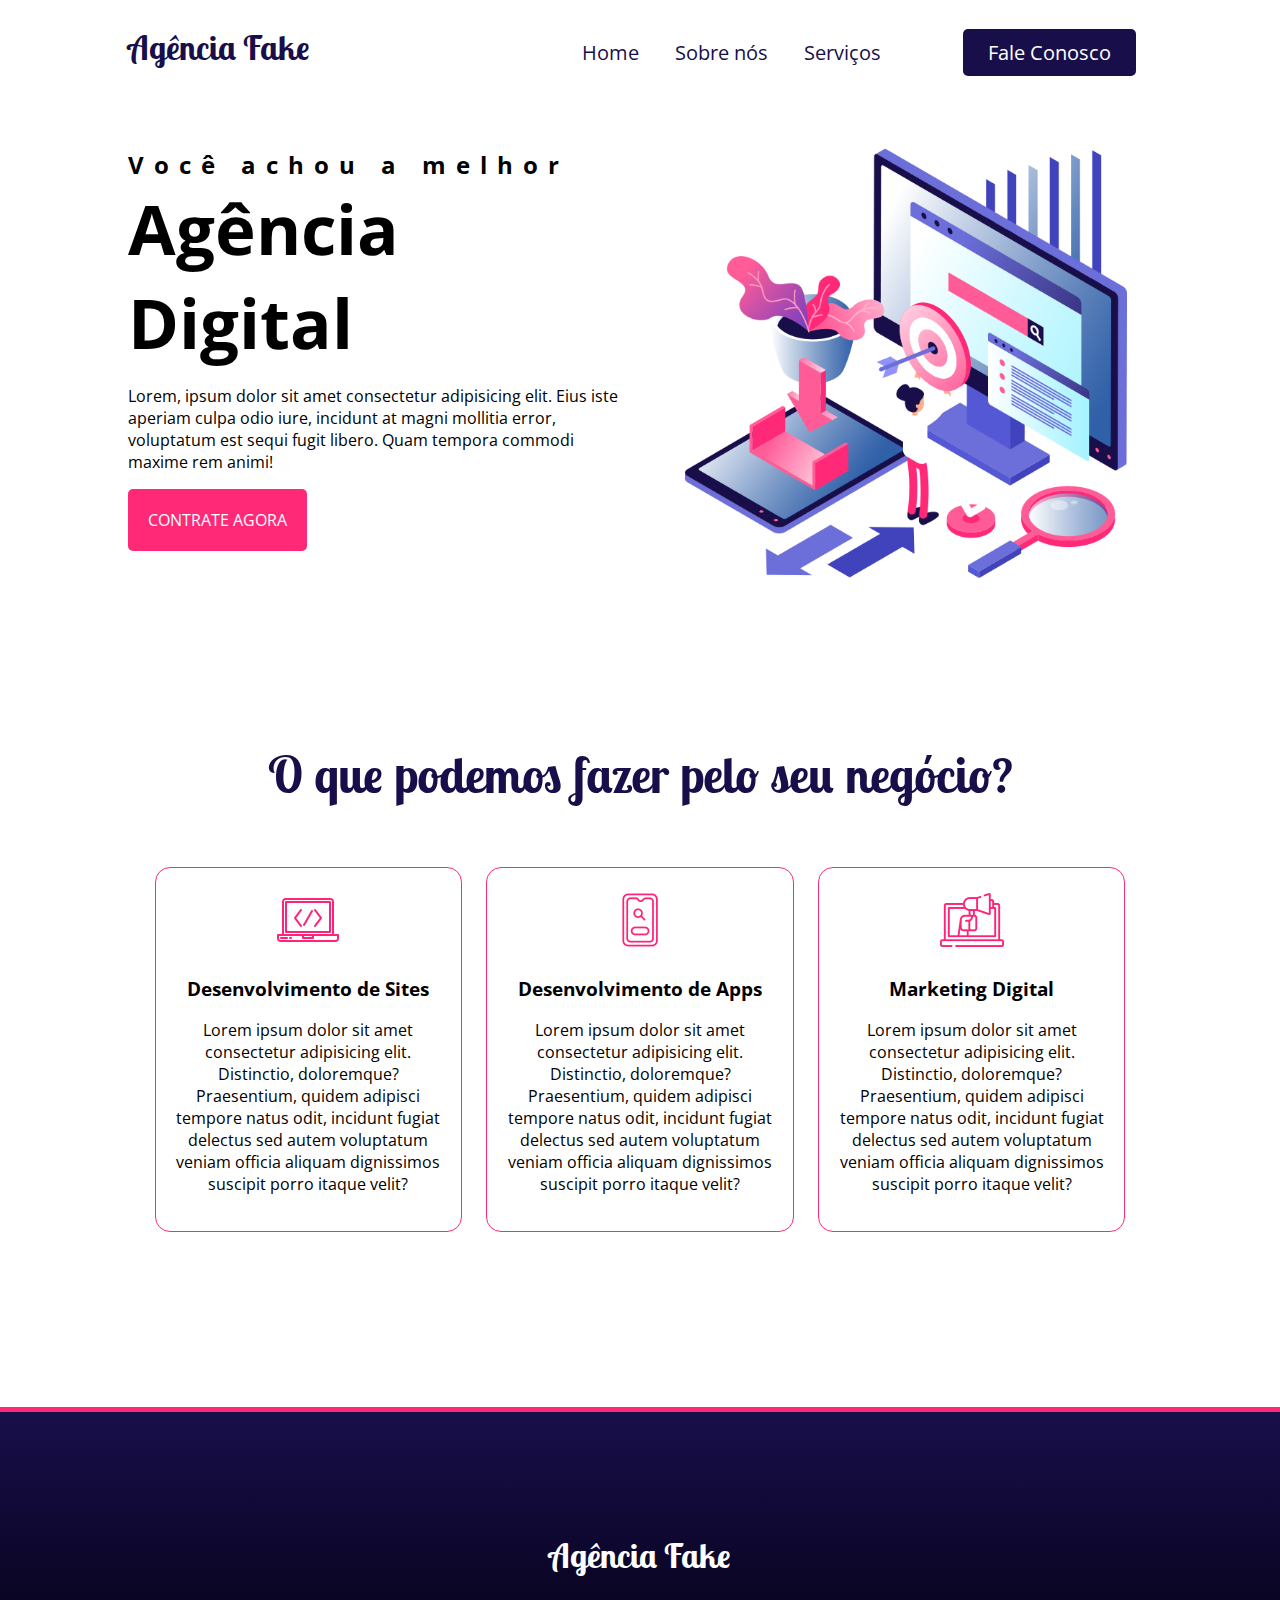
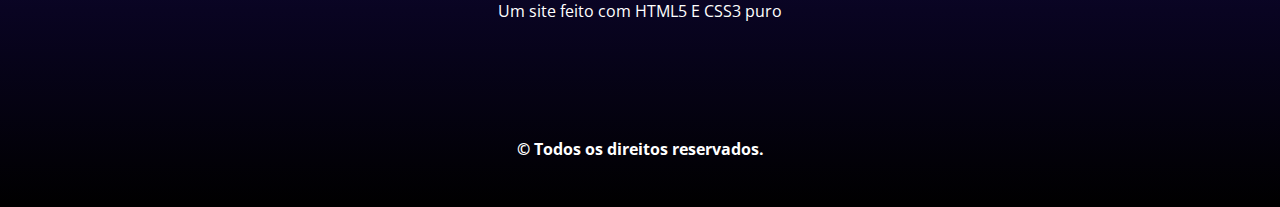
<file: index.html>
<!DOCTYPE html>
<html lang="pt-br">
<head>
    <meta charset="UTF-8">
    <meta http-equiv="X-UA-Compatible" content="IE=edge">
    <meta name="viewport" content="width=device-width, initial-scale=1.0">
    <meta name="description" content="Uma Agencia Digital">
    <meta name="keywords" content="Agencia Digital, Prestação de Serviços, contratar">
    <title>Agencia Fake</title>
    <link rel="shortcut icon" href="favicon/icon_9750f02bbdf83accbcedda1aef3b9ee8.ico" type="image/x-icon">
    <link rel="stylesheet" href="css/estilo.css">
    <link rel="stylesheet" href="css/responsivo.css">
</head>
<body class="body">
    <!-- Esta é a seção do cabeçalho inteegrado com a barra de navegação e logo do site -->
    <header class="header">
        <div class="logo">
            <h1>Agência Fake</h1>
        </div>
        <div class="menuMob" onclick="abrirMenu()">
            <div class="linha"></div>
            <div class="linha"></div>
            <div class="linha"></div>
        </div>
        <div id="menuMobile" class="menu">
            <a href="#">Home</a>
            <a href="#">Sobre nós</a>
            <a href="#">Serviços</a>
            <a id="btnfc" href="#">Fale Conosco</a>
        </div>
    </header>
    
    <!-- Aqui fica a seção principal do corpo do site. O texto super visível e imagem. -->
    <main class="main">
        <div class="headline">
            <h2 style="letter-spacing: 10px; padding: 0; margin:0;">Você achou a melhor</h2>
            <h2 style="font-size: 69px; padding: 0; margin:0;">Agência Digital</h2>
            <p>Lorem, ipsum dolor sit amet consectetur adipisicing elit. Eius iste aperiam culpa odio iure, incidunt at magni mollitia error, voluptatum est sequi fugit libero. Quam tempora commodi maxime rem animi!</p>
            <a class="contact-btn" href="#">Contrate Agora</a>
        </div>
        <!-- Imagem do cabeçalho. -->
        <figure class="img-headline">
            <img style="max-width: 90%;" src="img/hero_right.png" alt="Ilustração da Agencia Digital">
        </figure>
    </main>
    
    <!-- Aqui fica a seção de cards do site. -->
    <section class="section">
        <!-- Primeiro card. -->
        <h2>O que podemos fazer pelo seu negócio?</h2>
        <div class="servicos">
            <div class="card">
                <img src="img/pc.png" alt="Um notebook">
                <div class="card-text">
                    <h3>Desenvolvimento de Sites</h3>
                    <p>Lorem ipsum dolor sit amet consectetur adipisicing elit. Distinctio, doloremque? Praesentium, quidem adipisci tempore natus odit, incidunt fugiat delectus sed autem voluptatum veniam officia aliquam dignissimos suscipit porro itaque velit?</p>
                </div>
                <!-- Abaixo fica o texto que aparece quando o cursos passa em cima do card. 
                Ou seja, o primeiro texto oculto -->
                <div class="text-oculto">
                    <h3>Outro conteúdo qualquer</h3>
                    <p>Lorem ipsum dolor sit amet consectetur adipisicing elit. Distinctio, doloremque? Praesentium, quidem adipisci tempore natus odit, incidunt fugiat delectus sed autem voluptatum veniam officia aliquam dignissimos suscipit porro itaque velit?</p>
                </div>
            </div>
            <!-- Segundo card. -->
            <div class="card">
                <img src="img/smartphone.png" alt="Um smartphone">
                <div class="card-text">
                    <h3>Desenvolvimento de Apps</h3>
                    <p>Lorem ipsum dolor sit amet consectetur adipisicing elit. Distinctio, doloremque? Praesentium, quidem adipisci tempore natus odit, incidunt fugiat delectus sed autem voluptatum veniam officia aliquam dignissimos suscipit porro itaque velit?</p>
                </div>
                <!-- Segundo texto oculto. -->
                <div class="text-oculto">
                    <h3>Outro conteúdo qualquer</h3>
                    <p>Lorem ipsum dolor sit amet consectetur adipisicing elit. Distinctio, doloremque? Praesentium, quidem adipisci tempore natus odit, incidunt fugiat delectus sed autem voluptatum veniam officia aliquam dignissimos suscipit porro itaque velit?</p>
                </div>
            </div>
            <!-- Terceiro card. -->
            <div class="card">
                <img src="img/marketing.png" alt="Imagem que representa o">
                <div class="card-text">
                    <h3>Marketing Digital</h3>
                    <p>Lorem ipsum dolor sit amet consectetur adipisicing elit. Distinctio, doloremque? Praesentium, quidem adipisci tempore natus odit, incidunt fugiat delectus sed autem voluptatum veniam officia aliquam dignissimos suscipit porro itaque velit?</p>
                </div>
                <!-- Terceiro texto oculto. -->
                <div class="text-oculto">
                    <h3>Outro conteúdo qualquer</h3>
                    <p>Lorem ipsum dolor sit amet consectetur adipisicing elit. Distinctio, doloremque? Praesentium, quidem adipisci tempore natus odit, incidunt fugiat delectus sed autem voluptatum veniam officia aliquam dignissimos suscipit porro itaque velit?</p>
                </div>
            </div>   
        </div>
    </section>
    <!-- Aqui fica a área do rodapé -->
    <footer class="footer">
        <div class="logo-rodape">
            <h1 class="agencia">Agência Fake</h1>
            <p>Um site feito com HTML5 E CSS3 puro</p>
        </div>
        <strong>© Todos os direitos reservados.</strong>
    </footer>
    <!-- **Abaixo é algo que decidi não implementar no site, é um botão fixo para contatar pelo whatsapp** -->
    <!-- <a class="whats" target="blank" href="https://api.whatsapp.com/send?phone=5581991070206&text=Ol%C3%A1%2C%20peguei%20seu%20contato%20no%20seu%20portf%C3%B3lio!"><img style="width: 60px;" src="img/whats.png" alt="Clique e fale conosco"></a> -->
<script src="js/script.js"></script>
</body>
</html>
</file>
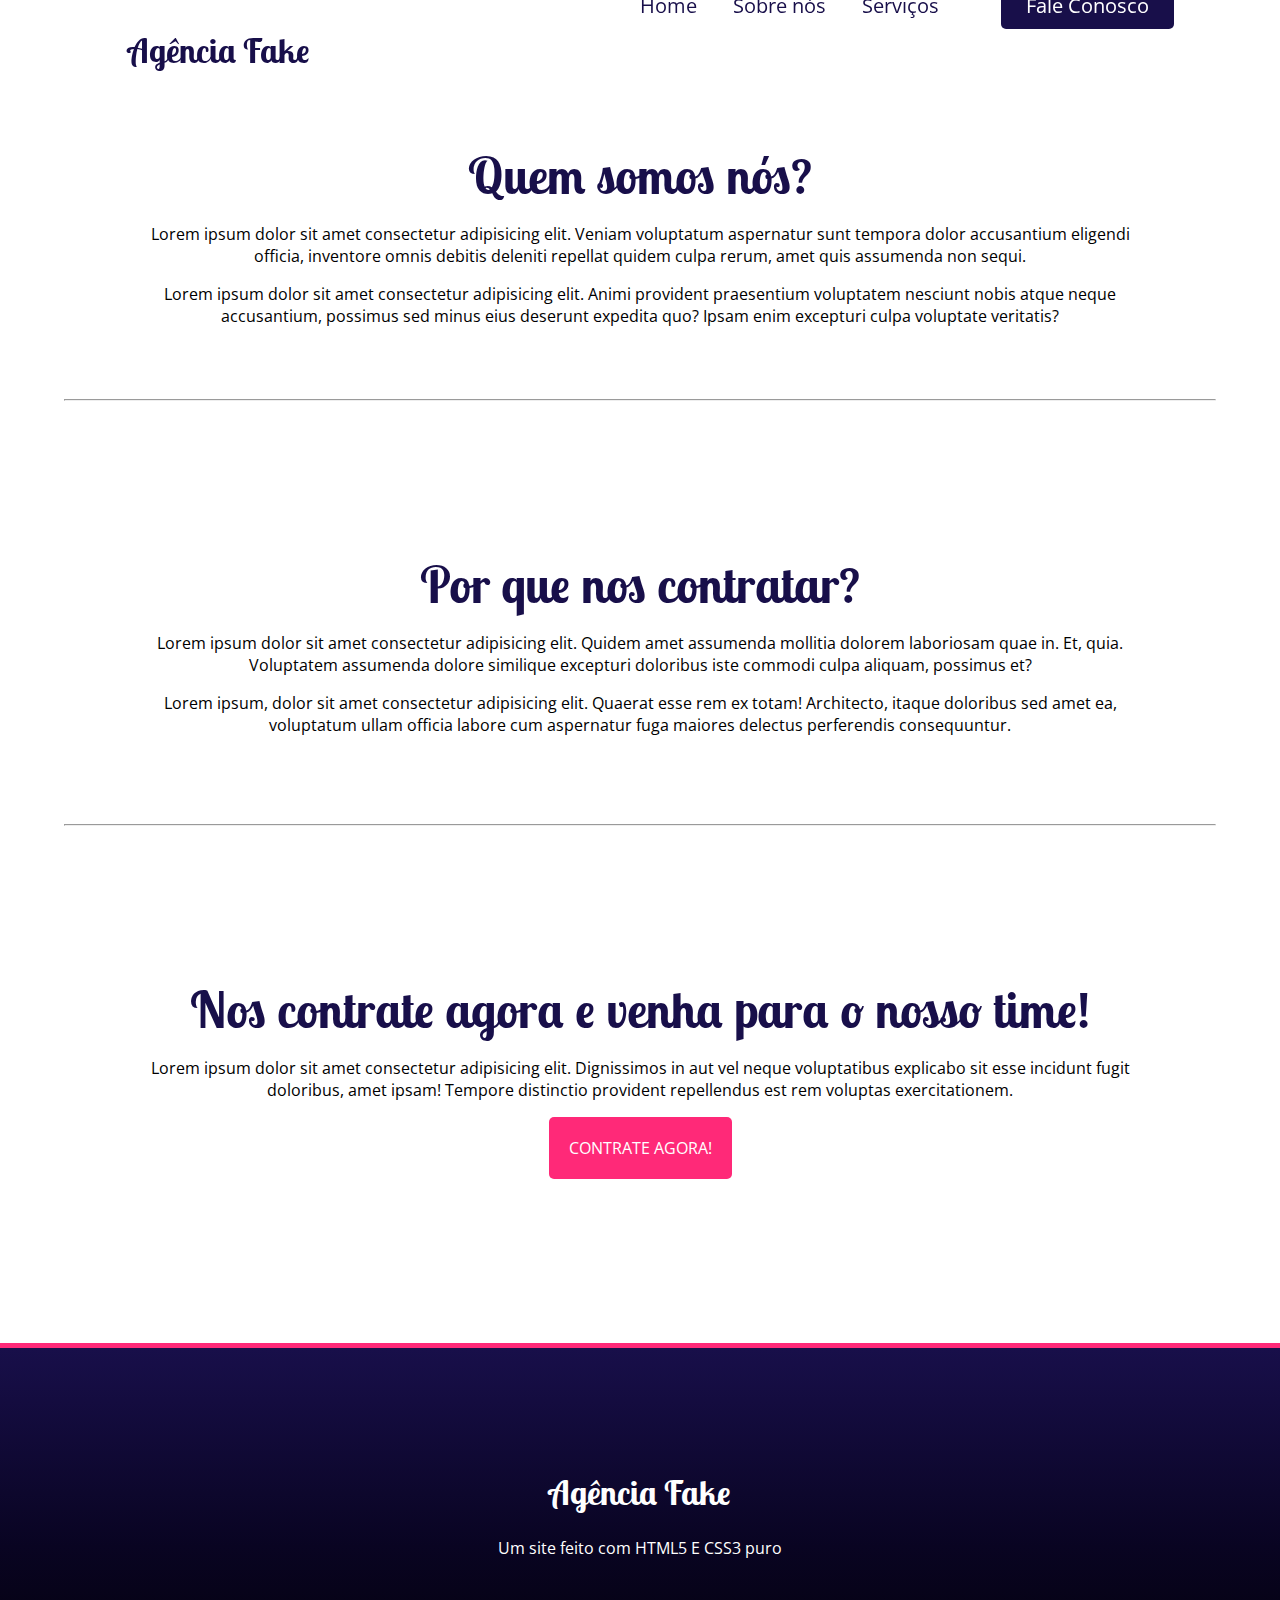
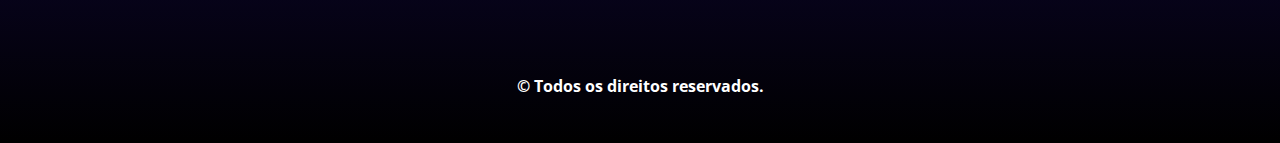
<file: quem-somos/index.html>
<!DOCTYPE html>
<html lang="en">
<head>
    <meta charset="UTF-8">
    <meta http-equiv="X-UA-Compatible" content="IE=edge">
    <meta name="viewport" content="width=device-width, initial-scale=1.0">
    <title>Quem somos nós?</title>
    <link rel="shortcut icon" href="../favicon/icon_9750f02bbdf83accbcedda1aef3b9ee8.ico" type="image/x-icon">
    <link rel="stylesheet" href="../css/estilo.css">
    <link rel="stylesheet" href="../css/responsivo.css">
</head>
<body>
    <header class="header">
        <div class="logo">
            <h1>Agência Fake</h1>
        </div>
        <div class="menu">
            <a href="../index.html">Home</a>
            <a href="#">Sobre nós</a>
            <a href="#">Serviços</a>
            <a id="btnfc" href="#">Fale Conosco</a>
        </div>
    </header>
    <main>
        <section>
            <h2>Quem somos nós?</h2>
            <p>Lorem ipsum dolor sit amet consectetur adipisicing elit. Veniam voluptatum aspernatur sunt tempora dolor accusantium eligendi officia, inventore omnis debitis deleniti repellat quidem culpa rerum, amet quis assumenda non sequi.</p>
            Lorem ipsum dolor sit amet consectetur adipisicing elit. Animi provident praesentium voluptatem nesciunt nobis atque neque accusantium, possimus sed minus eius deserunt expedita quo? Ipsam enim excepturi culpa voluptate veritatis?
        </section>
        <hr>
        <section>
            <h2>Por que nos contratar?</h2>
            <p>Lorem ipsum dolor sit amet consectetur adipisicing elit. Quidem amet assumenda mollitia dolorem laboriosam quae in. Et, quia. Voluptatem assumenda dolore similique excepturi doloribus iste commodi culpa aliquam, possimus et?</p>
            <p>Lorem ipsum, dolor sit amet consectetur adipisicing elit. Quaerat esse rem ex totam! Architecto, itaque doloribus sed amet ea, voluptatum ullam officia labore cum aspernatur fuga maiores delectus perferendis consequuntur.</p>
        </section>
        <hr>
        <section>
            <h2>Nos contrate agora e venha para o nosso time!</h2>
            <p>Lorem ipsum dolor sit amet consectetur adipisicing elit. Dignissimos in aut vel neque voluptatibus explicabo sit esse incidunt fugit doloribus, amet ipsam! Tempore distinctio provident repellendus est rem voluptas exercitationem.</p>
            <a class="contact-btn" href="#">Contrate Agora!</a>
        </section>
    </main>
    <footer>
        <div class="logo-rodape">
            <h1 class="agencia">Agência Fake</h1>
            <p>Um site feito com HTML5 E CSS3 puro</p>
        </div>
        <strong>© Todos os direitos reservados.</strong>
    </footer>
</body>
</html>
</file>
<file: css/estilo.css>
@import url('https://fonts.googleapis.com/css2?family=Lobster+Two:ital,wght@0,400;0,700;1,400;1,700&family=Open+Sans:ital,wght@0,300;0,400;0,500;0,600;0,700;0,800;1,300;1,400;1,500;1,600;1,700;1,800&display=swap');

*{
    box-sizing: border-box;
}

body{
    margin: 0;
    font-family: 'Open Sans', sans-serif;
}

.header{
    background-color: white;
    width: 100%;
    position: fixed;
    display: flex;
    flex-flow: row wrap;
    height: 100px;
    /* background-color: cadetblue; */
    justify-content: center;
    align-items: center;
}

.logo{
    flex: 20%;
    margin-left: 10%;
    /* border: 1px solid red; */
    text-align: left;
    
}

.logo h1{
    font-family: 'Lobster Two', cursive;
    color: #180f4a;
    font-size: 34px;
    
}

.menu{
    margin-top: -90px;
    flex: 70%;
    /* border: 1px solid black; */
    text-align: right;
    padding: 20px;
}

.menu a{
    color: #180f4a;
    text-decoration: none;
    font-size: 20px;
    padding: 25px 16px;
}

.menu a:hover{
    color: #ff2978;
    border-top: 4px solid #180f4a;
}

#btnfc{
    background-color: #180f4a;
    padding: 10px 25px;
    color: white;
    border-radius: 5px;
    margin-right: 10%;
    margin-left: 5%;
}

#btnfc:hover{
    border:none;
    background-color: #ff2978;
}

.main{
    justify-content: center;
    align-items: center;
    display: flex;
    flex: row wrap;
    padding-top: 100px;
    /* background-color: gray; */
}

.headline{
    flex: 40%;
    margin-left: 10%;
    /* border: 1px black solid; */
    
}

.headeline h2{
    font-weight: 900;
    font-size: 20px;
    color: #180f4a;
    
}

.img-headline{
    margin-right: 10%;
    flex: 40%;
    /* border: 1px solid pink; */
    text-align: center;
}

.headeline p{
    text-align: left;
    color: gray;
}
.contact-btn{
    display: inline-block;
    background-color: #ff2978;
    padding: 20px;
    color: white;
    text-transform: uppercase;
    border-radius: 5px;
    text-decoration: none;
}

.contact-btn:hover{
    background-color: #180f4a;

}

section{
    display: inline-block;
    margin-top: 80px;
    /* border: solid 1px black; */
    margin-left: 5%;
    margin-right: 5%;
    text-align: center;
    padding: 5%;
    width: 90%;
}

section h2{
    width: 100%;
    font-family: 'Lobster Two', cursive;
    font-size: 50px;
    margin: 0;
    font-family: 'Lobster Two', cursive;
    font-weight: bold;
    color: #180f4a;
}

.servicos{
    display: inline-block;
    margin-top: 5%;
}

.card{
    cursor: pointer;
    border-radius: 15px;
    display: inline-block;
    width: 30%;
    padding: 20px;
    margin: 1%;
    border: 1px solid #ff2978;
}

.text-oculto{
    display: none;
}

.card:hover{
    background-color: #ff2978;
    color: white;
    padding: 50px;

}

.card:hover .card-text{
    display: none;
}

.card:hover .text-oculto{
    display: block;
}

.card:hover img{
    display: none;
}

footer{
    margin-top: 100px;
    height: 400px;
    background-image: linear-gradient(180deg, #180f4a, #090422, black);
    text-align: center;
    border-top: 5px solid #ff2978;
    color: white;
}

.logo-rodape{
    padding: 100px;
    
}

.agencia{
    font-family: 'Lobster Two', cursive;
    font-size: 34px;
}

.whats{
    position: fixed;
    bottom: 5px;
    right: 5px;
}

hr{
    width: 90%;
    text-align: center;
}

.menuMob{
    margin-right: 2rem;
}

.linha{
    display: none;
    width: 2rem;
    background-color: #180f4a;
    height: 0.15rem;
    margin-top: 0.3rem;
}


.menuMob{
    flex: 10%;
}

.linha{
    display: none;
}

.menu.Clicado{
    width: 100%;
    margin-top: 100vh;
    position: fixed;
    flex: 100%;
    display: absolute;
    background-color: #180f4a;
    height: 85vh;
    margin-left: 0;
}
.menu.Clicado a{
    opacity: 1;
    display: block;
    color: white;
}
</file>
<file: css/responsivo.css>
/* Area de responsividade do site. */
/* Eu utilizei apenas uma media querie, pois o site já é dinâmico por si só e se adapta tranquilamente aos dispositivos móveis. */
@media screen and (min-width: 1006px) {
    
    
}

@media screen and (max-width: 1005px){

    .linha{
        display: block;
    }

    .menu{
        width: 100%;
        margin-top: 100vh;
        position: fixed;
        flex: 100vh;
        display: absolute;
        margin-left: 1000px;
        background-color: #180f4a;
        height: 85vh;
        transition: margin-left 0.5s ease-in-out;
    }

    .menu a{
        opacity: 0;
        padding: 0;
        margin: 2rem 10%;
        width: 80%;
        border: 1px solid white;
        text-align: right;
        display: block;
        color: white;
        transition: opacity 1s ease-in-out;
    }s

    #btnfc{
        background-color: none;
        margin-right: 0;
        margin-left: 0;
    }
    
    #btnfc:hover{
        border:none;
        background-color: none;
    }

    
    .logo{
        flex: 80%;
        margin: 0;
        text-align: center;
    }

    .main{
        padding-top: 50px;
        display: block;
    }

    .header{
        display: flex;
        position: static;
    }

   
    .headline{
        margin: 5%;
        text-align: center;
    }

    .headline p{
        text-align: center;
    }

    .img-headline{
        max-width: 80%;
        margin: 5%;
        text-align: center;
        margin-top: 50px;
    }

    .card{
        width: 100%;
    }
}
</file>
